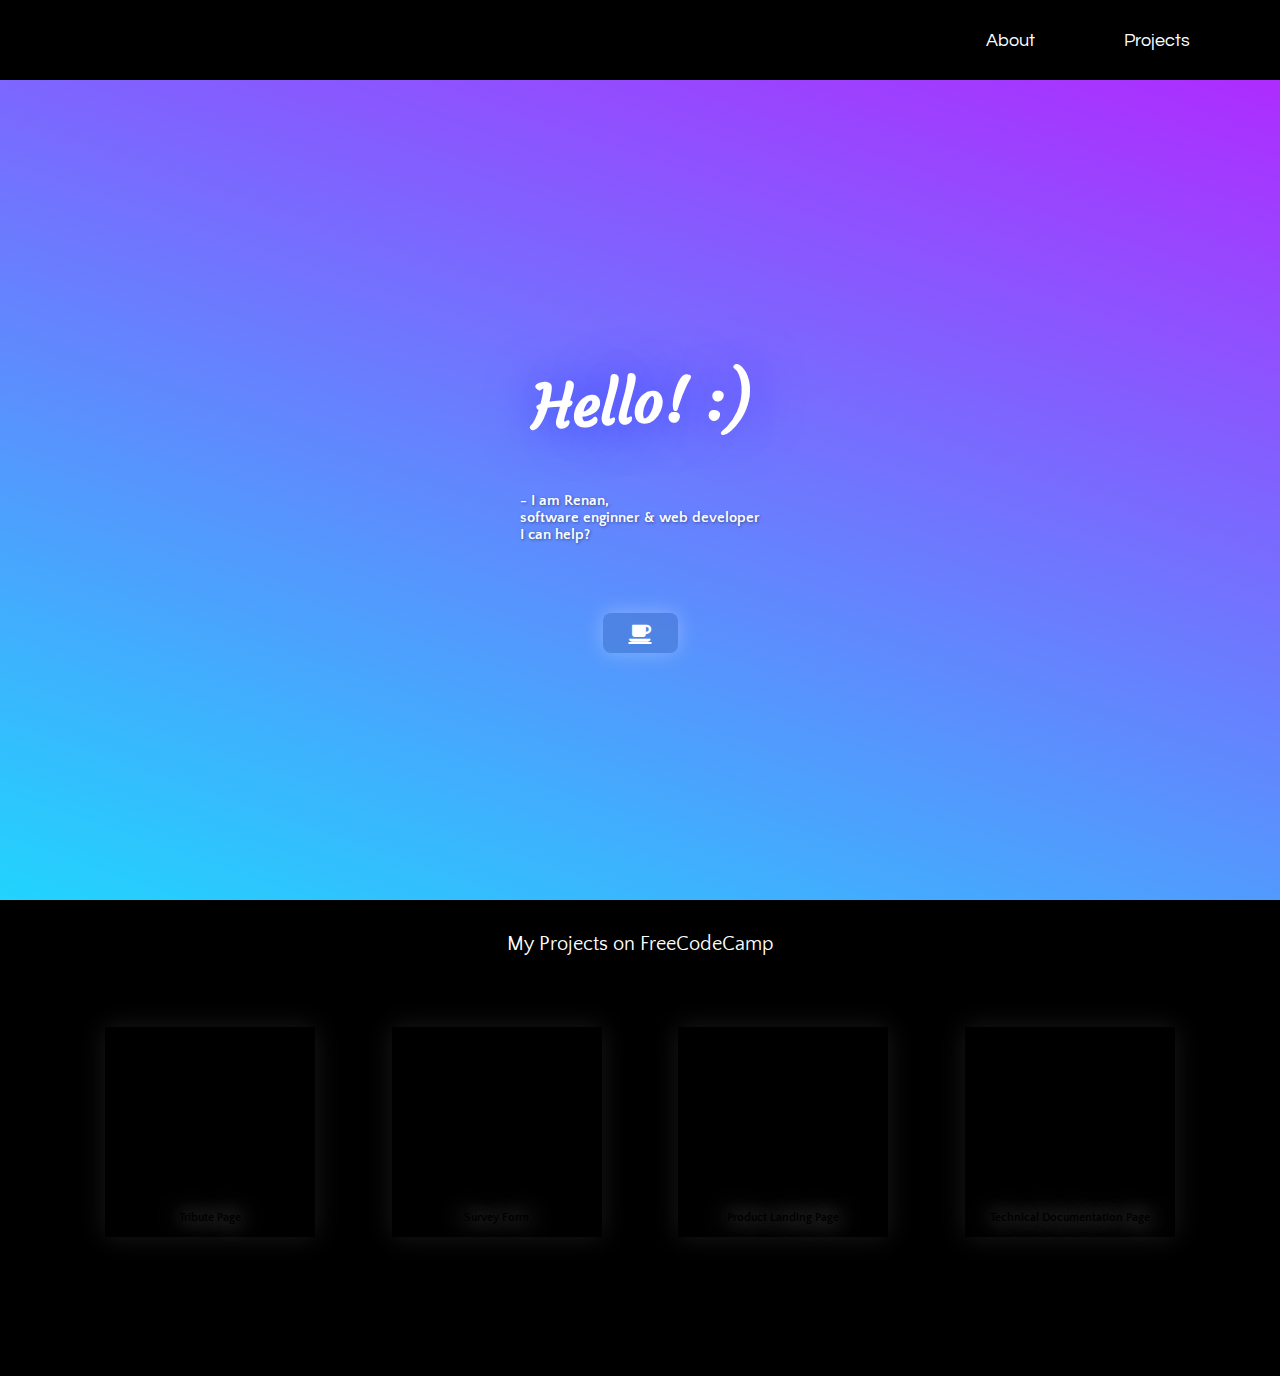
<file: Responsive Web Design Projects/Personal Portfolio/index.html>
<!DOCTYPE html>
<html lang="pt-br">
  <head>
    <title>Welcome to my Portfolio!</title>
    <meta charset="utf-8">
    <meta name="viewport" content="width=device-width, initial-scale=1">
    <meta name="author" content="Renan Cardoso">
    <link rel="stylesheet" href="style.css">
    <link rel="stylesheet" href="https://maxcdn.bootstrapcdn.com/font-awesome/4.5.0/css/font-awesome.min.css">
   <link href="https://fonts.googleapis.com/css?family=Courgette|Lobster|Quattrocento+Sans|Questrial&display=swap" rel="stylesheet">
  </head>
  
  <body>
    <navbar id="navbar">
      <a href="#welcome-section">About</a>
      <a href="#projects">Projects</a>
    </navbar>
    <section id="welcome-section">
      <h1>Hello! :)</h1>
      <h2>- I am Renan, <br>software enginner & web developer<br>I can help?</h2>     
      <a class="footer" id="profile-link" href="https://www.freecodecamp.org/cardosorrenan" target="_blank">
        <i class="fa fa-coffee fa-lg"></i>
      </a>
    </section>
    <section id="projects">
      <h1>My Projects on FreeCodeCamp</h1>
      <div id="cards">
        <a class="project-tile" href="https://codepen.io/cardosorrenan/pen/ZEzJBKV" target="_blank">
          <h2 class="name-class">Tribute Page</h2>
        </a>
        <a class="project-tile" href="https://codepen.io/cardosorrenan/pen/yLBvBEX" target="_blank">
          <h2 class="name-class">Survey Form</h2>
        </a>
        <a class="project-tile" href="https://codepen.io/cardosorrenan/pen/PoYvYax" target="_blank">
          <h2 class="name-class">Product Landing Page</h2>
        </a>
        <a class="project-tile" href="https://codepen.io/cardosorrenan/pen/KKPQeOm" target="_blank">
          <h2 class="name-class">Technical Documentation Page</h2>
        </a>
      </div>
    </section>
  </body>
  <script src="https://cdn.freecodecamp.org/testable-projects-fcc/v1/bundle.js"></script>
</html>
</file>
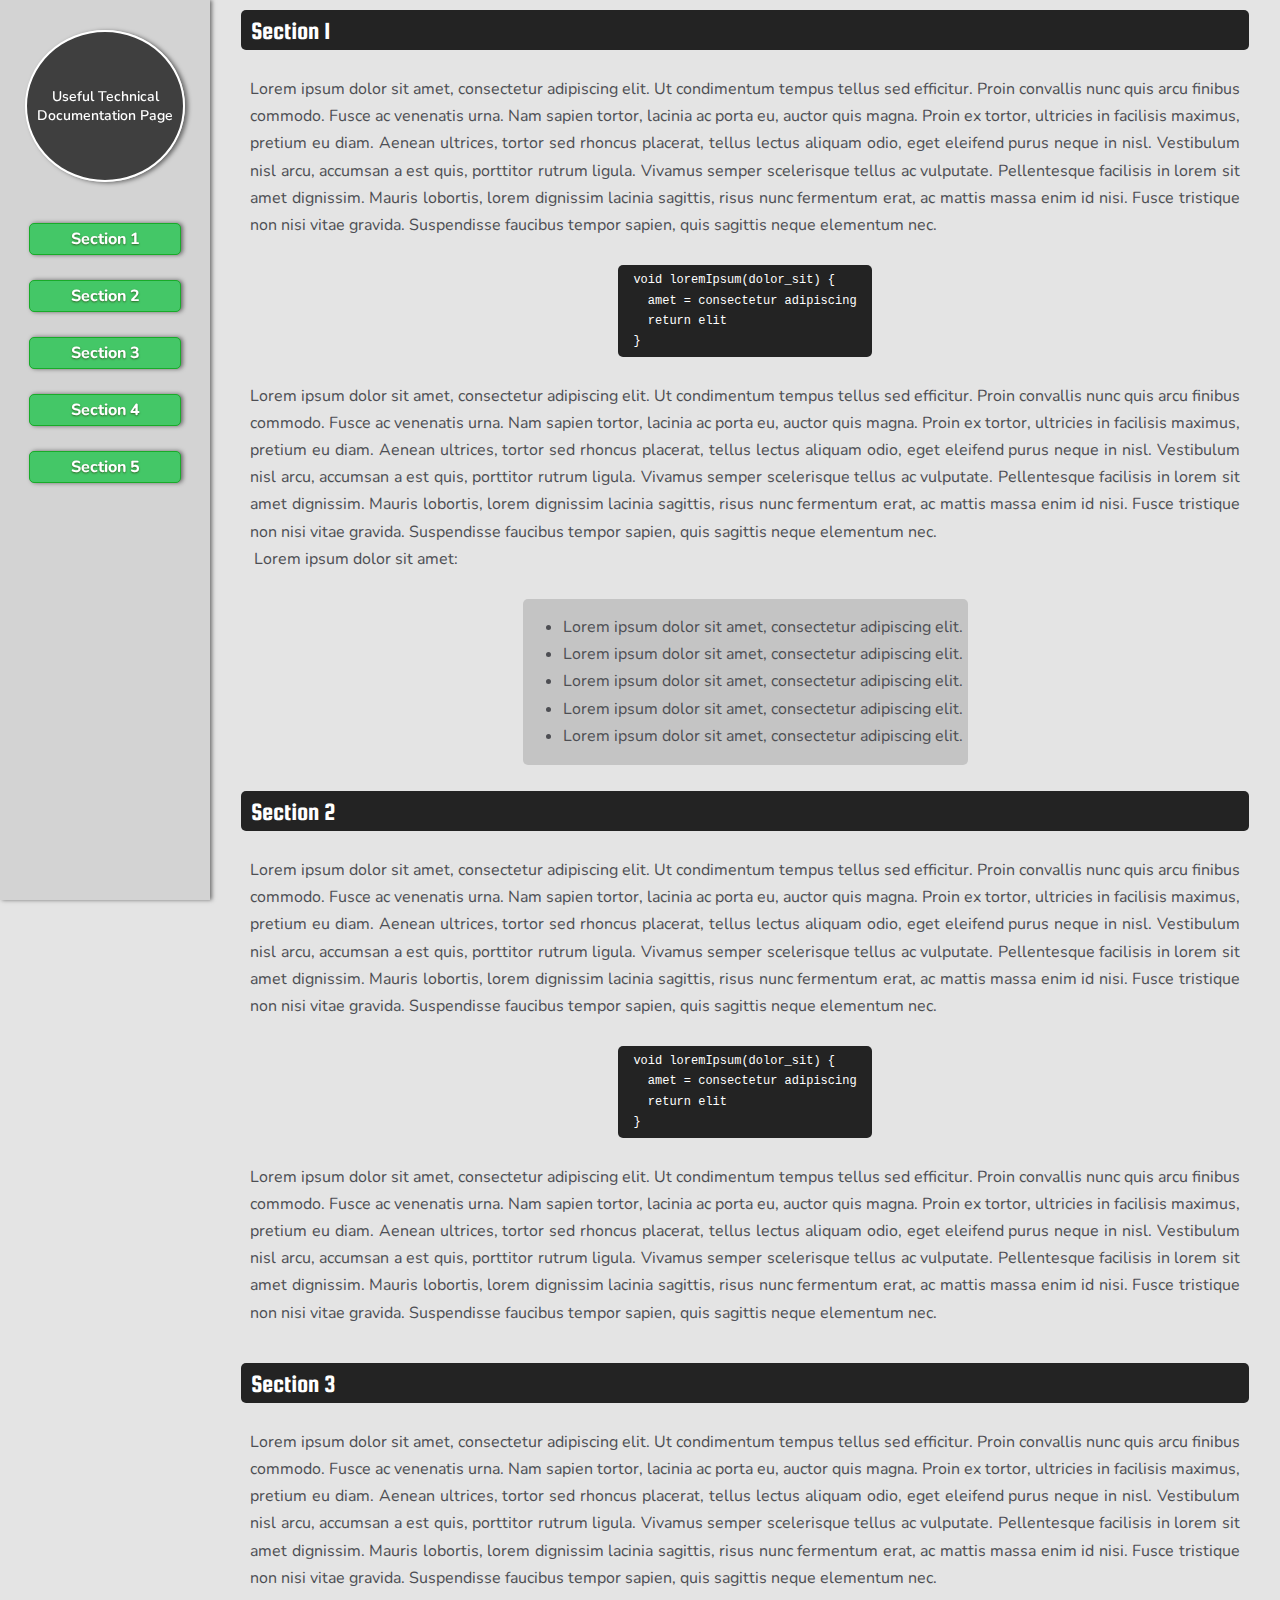
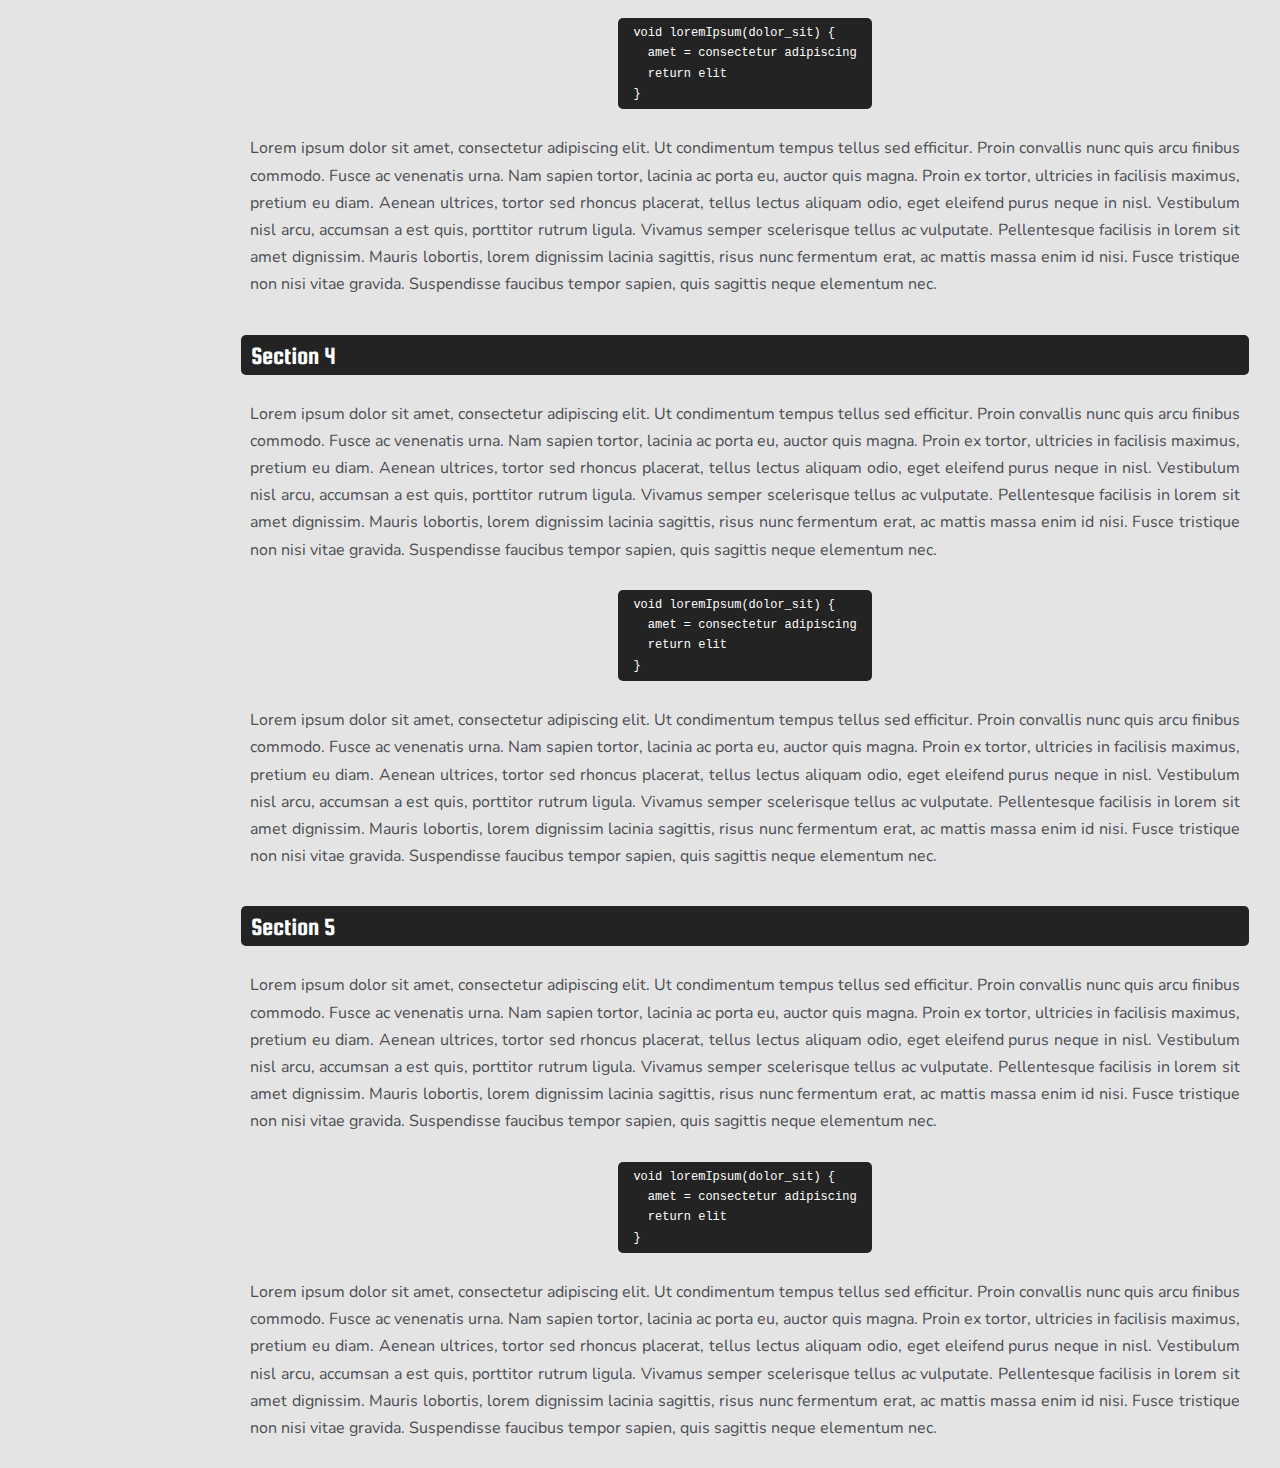
<file: Responsive Web Design Projects/Technical Documentation Page/index.html>
<!DOCTYPE html>
<html lang="pt-br">
  <head>
    <title>Template</title>
    <meta charset="utf-8">
    <meta name="viewport" content="width=device-width, initial-scale=1">
    <meta name="author" content="Renan Cardoso">
    <meta name="description" content="Description-Template">
    <meta name="keywords" content="kw1, kw2, k3">
    <meta name="robots" content="index, follow">
    <link rel="stylesheet" href="style.css">
    <link href="https://fonts.googleapis.com/icon?family=Material+Icons" rel="stylesheet">
    <link href="https://fonts.googleapis.com/css?family=Nunito|PT+Mono&display=swap" rel="stylesheet">
    <link href="https://fonts.googleapis.com/css?family=Squada+One&display=swap" rel="stylesheet">
    <script type="text/javascript" src="https://ajax.googleapis.com/ajax/libs/jquery/3.4.1/jquery.min.js"></script>
  </head>
  <body>
     <div id="menu">
       <i id="exit-icon" class="fi-owlux3-times-wide"></i> 
       <h2 class="item-menu" id="goToSection_1">Section 1</h2>
       <h2 class="item-menu" id="goToSection_2">Section 2</h2>
       <h2 class="item-menu" id="goToSection_3">Section 3</h2>
       <h2 class="item-menu" id="goToSection_4">Section 4</h2>
       <h2 class="item-menu" id="goToSection_5">Section 5</h2>
    </div>
    <nav id="navbar">
      <header>Useful Technical Documentation Page</header>
      <ul>
        <li><a class="nav-link" href="#section_1">Section 1</a></li>
        <li><a class="nav-link" href="#section_2">Section 2</a></li>
        <li><a class="nav-link" href="#section_3">Section 3</a></li>
        <li><a class="nav-link" href="#section_4">Section 4</a></li>
        <li><a class="nav-link" href="#section_5">Section 5</a></li>
      </ul>
      <i id="menu-icon" class="fi-xwsux3-ellipsis"></i>
    </nav>
    
    <main id="main-doc">

      <section id="section_1" class="main-section">
        <header>Section 1</header>
        <p>Lorem ipsum dolor sit amet, consectetur adipiscing elit. Ut condimentum tempus tellus sed efficitur. Proin convallis nunc quis arcu finibus commodo. Fusce ac venenatis urna. Nam sapien tortor, lacinia ac porta eu, auctor quis magna. Proin ex tortor, ultricies in facilisis maximus, pretium eu diam. Aenean ultrices, tortor sed rhoncus placerat, tellus lectus aliquam odio, eget eleifend purus neque in nisl. Vestibulum nisl arcu, accumsan a est quis, porttitor rutrum ligula. Vivamus semper scelerisque tellus ac vulputate. Pellentesque facilisis in lorem sit amet dignissim. Mauris lobortis, lorem dignissim lacinia sagittis, risus nunc fermentum erat, ac mattis massa enim id nisi. Fusce tristique non nisi vitae gravida. Suspendisse faucibus tempor sapien, quis sagittis neque elementum nec.</p> 
        <code>void loremIpsum(dolor_sit) {<br>&nbsp; amet = consectetur adipiscing<br>&nbsp; return elit<br>}</code>
        <p>Lorem ipsum dolor sit amet, consectetur adipiscing elit. Ut condimentum tempus tellus sed efficitur. Proin convallis nunc quis arcu finibus commodo. Fusce ac venenatis urna. Nam sapien tortor, lacinia ac porta eu, auctor quis magna. Proin ex tortor, ultricies in facilisis maximus, pretium eu diam. Aenean ultrices, tortor sed rhoncus placerat, tellus lectus aliquam odio, eget eleifend purus neque in nisl. Vestibulum nisl arcu, accumsan a est quis, porttitor rutrum ligula. Vivamus semper scelerisque tellus ac vulputate. Pellentesque facilisis in lorem sit amet dignissim. Mauris lobortis, lorem dignissim lacinia sagittis, risus nunc fermentum erat, ac mattis massa enim id nisi. Fusce tristique non nisi vitae gravida. Suspendisse faucibus tempor sapien, quis sagittis neque elementum nec.<BR>&nbsp;Lorem ipsum dolor sit amet:</p>
        <ul>
          <li>
           Lorem ipsum dolor sit amet, consectetur adipiscing elit.
          </li>
          <li>
            Lorem ipsum dolor sit amet, consectetur adipiscing elit.
          </li>
          <li>
           Lorem ipsum dolor sit amet, consectetur adipiscing elit.
          </li>
          <li>
            Lorem ipsum dolor sit amet, consectetur adipiscing elit.
          </li>
          <li>
            Lorem ipsum dolor sit amet, consectetur adipiscing elit.
          </li>
        </ul>    
      </section>
      
      <section id="section_2" class="main-section">
        <header>Section 2</header>
        <p>Lorem ipsum dolor sit amet, consectetur adipiscing elit. Ut condimentum tempus tellus sed efficitur. Proin convallis nunc quis arcu finibus commodo. Fusce ac venenatis urna. Nam sapien tortor, lacinia ac porta eu, auctor quis magna. Proin ex tortor, ultricies in facilisis maximus, pretium eu diam. Aenean ultrices, tortor sed rhoncus placerat, tellus lectus aliquam odio, eget eleifend purus neque in nisl. Vestibulum nisl arcu, accumsan a est quis, porttitor rutrum ligula. Vivamus semper scelerisque tellus ac vulputate. Pellentesque facilisis in lorem sit amet dignissim. Mauris lobortis, lorem dignissim lacinia sagittis, risus nunc fermentum erat, ac mattis massa enim id nisi. Fusce tristique non nisi vitae gravida. Suspendisse faucibus tempor sapien, quis sagittis neque elementum nec.</p>
         <code>void loremIpsum(dolor_sit) {<br>&nbsp; amet = consectetur adipiscing<br>&nbsp; return elit<br>}</code>
        <p>Lorem ipsum dolor sit amet, consectetur adipiscing elit. Ut condimentum tempus tellus sed efficitur. Proin convallis nunc quis arcu finibus commodo. Fusce ac venenatis urna. Nam sapien tortor, lacinia ac porta eu, auctor quis magna. Proin ex tortor, ultricies in facilisis maximus, pretium eu diam. Aenean ultrices, tortor sed rhoncus placerat, tellus lectus aliquam odio, eget eleifend purus neque in nisl. Vestibulum nisl arcu, accumsan a est quis, porttitor rutrum ligula. Vivamus semper scelerisque tellus ac vulputate. Pellentesque facilisis in lorem sit amet dignissim. Mauris lobortis, lorem dignissim lacinia sagittis, risus nunc fermentum erat, ac mattis massa enim id nisi. Fusce tristique non nisi vitae gravida. Suspendisse faucibus tempor sapien, quis sagittis neque elementum nec.</p>        
      </section>
     
      <section id="section_3" class="main-section">
        <header>Section 3</header>
        <p>Lorem ipsum dolor sit amet, consectetur adipiscing elit. Ut condimentum tempus tellus sed efficitur. Proin convallis nunc quis arcu finibus commodo. Fusce ac venenatis urna. Nam sapien tortor, lacinia ac porta eu, auctor quis magna. Proin ex tortor, ultricies in facilisis maximus, pretium eu diam. Aenean ultrices, tortor sed rhoncus placerat, tellus lectus aliquam odio, eget eleifend purus neque in nisl. Vestibulum nisl arcu, accumsan a est quis, porttitor rutrum ligula. Vivamus semper scelerisque tellus ac vulputate. Pellentesque facilisis in lorem sit amet dignissim. Mauris lobortis, lorem dignissim lacinia sagittis, risus nunc fermentum erat, ac mattis massa enim id nisi. Fusce tristique non nisi vitae gravida. Suspendisse faucibus tempor sapien, quis sagittis neque elementum nec.</p>
        <code>void loremIpsum(dolor_sit) {<br>&nbsp; amet = consectetur adipiscing<br>&nbsp; return elit<br>}</code>
        <p>Lorem ipsum dolor sit amet, consectetur adipiscing elit. Ut condimentum tempus tellus sed efficitur. Proin convallis nunc quis arcu finibus commodo. Fusce ac venenatis urna. Nam sapien tortor, lacinia ac porta eu, auctor quis magna. Proin ex tortor, ultricies in facilisis maximus, pretium eu diam. Aenean ultrices, tortor sed rhoncus placerat, tellus lectus aliquam odio, eget eleifend purus neque in nisl. Vestibulum nisl arcu, accumsan a est quis, porttitor rutrum ligula. Vivamus semper scelerisque tellus ac vulputate. Pellentesque facilisis in lorem sit amet dignissim. Mauris lobortis, lorem dignissim lacinia sagittis, risus nunc fermentum erat, ac mattis massa enim id nisi. Fusce tristique non nisi vitae gravida. Suspendisse faucibus tempor sapien, quis sagittis neque elementum nec.</p>
      </section>
      
      <section id="section_4" class="main-section">
        <header>Section 4</header>
        <p>Lorem ipsum dolor sit amet, consectetur adipiscing elit. Ut condimentum tempus tellus sed efficitur. Proin convallis nunc quis arcu finibus commodo. Fusce ac venenatis urna. Nam sapien tortor, lacinia ac porta eu, auctor quis magna. Proin ex tortor, ultricies in facilisis maximus, pretium eu diam. Aenean ultrices, tortor sed rhoncus placerat, tellus lectus aliquam odio, eget eleifend purus neque in nisl. Vestibulum nisl arcu, accumsan a est quis, porttitor rutrum ligula. Vivamus semper scelerisque tellus ac vulputate. Pellentesque facilisis in lorem sit amet dignissim. Mauris lobortis, lorem dignissim lacinia sagittis, risus nunc fermentum erat, ac mattis massa enim id nisi. Fusce tristique non nisi vitae gravida. Suspendisse faucibus tempor sapien, quis sagittis neque elementum nec.</p> 
        <code>void loremIpsum(dolor_sit) {<br>&nbsp; amet = consectetur adipiscing<br>&nbsp; return elit<br>}</code>
        <p>Lorem ipsum dolor sit amet, consectetur adipiscing elit. Ut condimentum tempus tellus sed efficitur. Proin convallis nunc quis arcu finibus commodo. Fusce ac venenatis urna. Nam sapien tortor, lacinia ac porta eu, auctor quis magna. Proin ex tortor, ultricies in facilisis maximus, pretium eu diam. Aenean ultrices, tortor sed rhoncus placerat, tellus lectus aliquam odio, eget eleifend purus neque in nisl. Vestibulum nisl arcu, accumsan a est quis, porttitor rutrum ligula. Vivamus semper scelerisque tellus ac vulputate. Pellentesque facilisis in lorem sit amet dignissim. Mauris lobortis, lorem dignissim lacinia sagittis, risus nunc fermentum erat, ac mattis massa enim id nisi. Fusce tristique non nisi vitae gravida. Suspendisse faucibus tempor sapien, quis sagittis neque elementum nec.</p>     
      </section>
      
      <section id="section_5" class="main-section">
        <header>Section 5</header>
        <p>Lorem ipsum dolor sit amet, consectetur adipiscing elit. Ut condimentum tempus tellus sed efficitur. Proin convallis nunc quis arcu finibus commodo. Fusce ac venenatis urna. Nam sapien tortor, lacinia ac porta eu, auctor quis magna. Proin ex tortor, ultricies in facilisis maximus, pretium eu diam. Aenean ultrices, tortor sed rhoncus placerat, tellus lectus aliquam odio, eget eleifend purus neque in nisl. Vestibulum nisl arcu, accumsan a est quis, porttitor rutrum ligula. Vivamus semper scelerisque tellus ac vulputate. Pellentesque facilisis in lorem sit amet dignissim. Mauris lobortis, lorem dignissim lacinia sagittis, risus nunc fermentum erat, ac mattis massa enim id nisi. Fusce tristique non nisi vitae gravida. Suspendisse faucibus tempor sapien, quis sagittis neque elementum nec.</p> 
        <code>void loremIpsum(dolor_sit) {<br>&nbsp; amet = consectetur adipiscing<br>&nbsp; return elit<br>}</code>
        <p>Lorem ipsum dolor sit amet, consectetur adipiscing elit. Ut condimentum tempus tellus sed efficitur. Proin convallis nunc quis arcu finibus commodo. Fusce ac venenatis urna. Nam sapien tortor, lacinia ac porta eu, auctor quis magna. Proin ex tortor, ultricies in facilisis maximus, pretium eu diam. Aenean ultrices, tortor sed rhoncus placerat, tellus lectus aliquam odio, eget eleifend purus neque in nisl. Vestibulum nisl arcu, accumsan a est quis, porttitor rutrum ligula. Vivamus semper scelerisque tellus ac vulputate. Pellentesque facilisis in lorem sit amet dignissim. Mauris lobortis, lorem dignissim lacinia sagittis, risus nunc fermentum erat, ac mattis massa enim id nisi. Fusce tristique non nisi vitae gravida. Suspendisse faucibus tempor sapien, quis sagittis neque elementum nec.</p>            
      </section>
    </main>
    
  </body>
  <script src="https://cdn.freecodecamp.org/testable-projects-fcc/v1/bundle.js">
  </script>
  <script defer src="https://friconix.com/cdn/friconix.js"></script>
  <script>
    $(document).ready(function(){
        $("#menu-icon").click(function(){
            $("#menu").fadeIn(250);
        });
        $("#exit-icon").click(function(){
            $("#menu").fadeOut(250);
        });
        $("#goToSection_1").click(function(){
            $("#menu").fadeOut(250);
            $("html, body").animate({ scrollTop: 0 }, "slow");
            return false;  
        });
        $("#goToSection_2").click(function(){
            $("#menu").fadeOut(250);
            $("html, body").animate({ scrollTop: 1650 }, "slow");
            return false;  
        });
        $("#goToSection_3").click(function(){
            $("#menu").fadeOut(250);
            $("html, body").animate({ scrollTop: 2950 }, "slow");
            return false;  
        });
        $("#goToSection_4").click(function(){
            $("#menu").fadeOut(250);
            $("html, body").animate({ scrollTop: 4250 }, "slow");
            return false;  
        });
        $("#goToSection_5").click(function(){
            $("#menu").fadeOut(250);
            $("html, body").animate({ scrollTop: 5570 }, "slow");
            return false;  
        });
    });
  </script>
</html>
</file>
<file: Responsive Web Design Projects/Personal Portfolio/style.css>
body, html {
  margin: 0;
  padding: 0;
  background-color: black;
}

#navbar {
  position: fixed;
  z-index: 1;
  top: 0;
  left: 0;
  height: 80px;
  width: 100vw;
  display: flex;
  justify-content: flex-end;
  align-items: center;
  background-color: black;
}

#navbar a {
  color: white;
  text-align: center;
  text-decoration: none;
  padding-right: 7%;
  font-family: 'Questrial', sans-serif;
  font-size: 18px;
}

#navbar a:hover {
  color: gray;
  transition: 0.5s;
}

#welcome-section {
  display: flex;
  flex-direction: column;
  justify-content: center;
  align-items: center;
  height: 100vh;
  background-color: #21D4FD;
  background-image: linear-gradient(19deg, #21D4FD 0%, #B721FF 100%);
}

#welcome-section h1 {
  transition: 1s;
  font-size: 60px;
  padding-top: 10%;
  transform: rotate(-3deg);
  text-shadow: 1px 1px 50px rgba(0,0,255,0.5);
  font-family: 'Courgette', cursive;
  color: white; 
}

#welcome-section h1:hover {
  transform: scale(1.3);
  text-shadow: 1px 1px 50px rgba(255,255,255,0.1);
  opacity: 0.8;
}

#welcome-section h2 {
  transition: 1s;
  font-family: 'Quattrocento Sans', sans-serif;
  font-size: 15px;
  color: white;
  text-shadow: 1px 1px 3px rgba(0,0,0,0.4);
  margin-bottom: 70px;
}

#welcome-section h2:hover {
  transform: translateX(20px);
}

.footer {
  color: white;
  transition: 0.5s;
  margin-bottom: 4%;
  display: flex;
  flex-direction: row;
  justify-content: center;
  align-items: center;
  border-radius: 8px;
  background-color: rgba(0,0,0,0.1);
  width: 75px;
  height: 40px;
  box-shadow: 0px 0px 20px rgba(255,255,255,0.3);
}

.footer:hover {
  box-shadow: 0px 0px 20px rgba(255,255,255,0);
  background-color: rgba(0,0,0,0.2);
  opacity: 0.75;
}

#projects {
  text-align: center;
}

#projects h1 {
  color: white;  
  font-family: 'Quattrocento Sans', sans-serif;
  font-size: 20px;
  font-weight: 100;
  padding-top: 20px;
}

#cards {
  display: flex;
  flex-wrap: wrap;
  justify-content: center;
  align-items: center;
  padding: 20px 0 100px 0;
  background-color: black;
}

.project-tile {
  display: flex;
  transition: 1s;
  justify-content: center;
  align-items: flex-end;
  border-radius: 0px;
  margin: 3%;
  width: 210px;
  height: 210px;
  background-size: cover;
  font-family: 'Quattrocento Sans', sans-serif; 
  box-shadow: 0px 0px 25px rgba(255,255,255,0.1);
  text-decoration: none;
}

.project-tile:hover {
  opacity: 0.7;
  transform: scale(1.1) rotate(-2deg);
  box-shadow: 0px 0px 25px rgba(255,255,255,0);
}

.project-tile:nth-child(1){
 background-image: url(https://images.unsplash.com/photo-1454789548928-9efd52dc4031?ixlib=rb-1.2.1&q=85&fm=jpg&crop=entropy&cs=srgb&ixid=eyJhcHBfaWQiOjE0NTg5fQ);
}

.project-tile:nth-child(2){
  background-image: url(https://images.unsplash.com/reserve/LJIZlzHgQ7WPSh5KVTCB_Typewriter.jpg?ixlib=rb-1.2.1&q=85&fm=jpg&crop=entropy&cs=srgb&ixid=eyJhcHBfaWQiOjE0NTg5fQ);
  background-position: 0% 90%;
}

.project-tile:nth-child(3){
  background-image: url(https://images.unsplash.com/photo-1561948955-570b270e7c36?ixlib=rb-1.2.1&q=85&fm=jpg&crop=entropy&cs=srgb&ixid=eyJhcHBfaWQiOjE0NTg5fQ);
  background-position: 0% 30%;
}

.project-tile:nth-child(4){
  background-image: url(https://images.unsplash.com/photo-1520262454473-a1a82276a574?ixlib=rb-1.2.1&q=85&fm=jpg&crop=entropy&cs=srgb&ixid=eyJhcHBfaWQiOjE0NTg5fQ);
  background-position: 50% 50%;
}


.project-tile h2 {
  font-size: 12px;
  border-bottom: 3px solid black;
  color: black;
  text-shadow: 0px 0px 25px white;
  opacity: 1;
}

@media screen and (max-width: 350px) {
  
}
</file>
<file: Responsive Web Design Projects/Technical Documentation Page/style.css>
body, html {
  border-box: block;
  min-height: 100%;
  margin: 0;
  padding: 0;
  background-color: #e4e4e4;
}

#navbar {
  position: fixed;
  top: 0;
  left: 0;
  width: 100vw;
  height: 100px;
  display: flex;
  justify-content: space-around;
  align-items: center;
  background-color: lightgray;
  box-shadow: 0px 2px 4px rgba(0,0,0,0.5);
}

#navbar li {
  list-style-type: none;
}

#navbar header {
  font-family: 'Nunito', sans-serif;
  font-size: 20px;
  padding-left: 15px;
  margin-right: 15px;
  text-align: center;
  font-weight: 600;
}

section {
  display: flex;
  flex-direction: column;
  align-items: center;
  color: #4d4e53;
  font-family: 'Nunito', sans-serif;
  text-align: justify;
  line-height: 1.7;
}

section ul {
  background-color: #c4c4c4;
  margin-top: 0;
  border-radius: 5px;
  padding-top: 15px;
  padding-bottom: 15px;
  padding-right: 5px;
}

.main-section header {
  margin-top: 10px;
  color: white;
  width: 95%;
  background-color: #232323;
  padding-left: 10px;
  padding-bottom: 5px;
  height: 35px;
  font-size: 25px;
  font-family: 'Squada One', cursive;
   border-radius: 5px;
}

code {
  color: white;
  background-color: #232323;
  padding: 5px 15px 5px 15px;
  margin: 0px 10px 0px 10px;
  font-family: 'PT Mono', monospace;
  font-size: 12px;
  border-radius: 5px;
}

#navbar ul {
  display: none;
  visibility: hidden;
}

main {
  margin-top: 100px;
  padding-left: 10px;
  padding-right: 10px;
}

#menu-icon {
  border: 1px white solid;
  background-color: #323232;
  color: white;
  border-radius: 100%;
  padding: 6px;
  margin-right: 25px;
  cursor: pointer;
  box-shadow: 0px 2px 4px rgba(0,0,0,0.5);
}
  
#section_1 ul {
  display: flex;
  flex-direction: column;
}

:link {
  text-decoration: none;
  color: black;
}

a:visited {
  color: black;
}

#menu {
  display: none;
  position: fixed;
  z-index: 1;
  top: 0;
  left: 0;
  height: 90%;
  width: 90%;
  margin: 5%;
  padding-top: 30px;
  background-color: rgba(0,0,0,0.85);
  text-align: center;
  border: 1px red solid;
}

#exit-icon {
  color: white;
  border: 1px red solid;
  cursor: pointer;
}

#menu h2 {
  color: white;
  cursor: pointer;
  border: 1px red solid;
}

.item-menu {
  height: 30px;
  width: 200px;
  position: relative;
  background-color: #44c767;
  color: white;
  border-radius: 5px;
  margin-top: 35px;
  margin-left: 50%;
  right: 100px;
  box-shadow: 2px 0px 4px rgba(0,0,0,0.5);
  cursor: pointer;
  border: 0.5px solid #18ab29;
  transition-duration: 0.5s;
  font-weight: 750;
  font-family: 'Nunito', sans-serif;
}

section p {
  padding: 10px 30px 10px 30px;
}

@media only screen and (min-width: 600px) {
  #navbar {
    width: 210px;
    height: 100vh;
    display: flex;
    flex-direction: column;
    justify-content: flex-start;
    box-shadow: 2px 0px 4px rgba(0,0,0,0.5);
  }
  
  #menu-icon {
    display: none;
    visibility: hidden;
  }
  
  #navbar ul {
    visibility: visible;
    display: flex;
    flex-direction: column;
    align-items: flex-end;
    justify-content: center;
  }
  
  #navbar ul li a {
    color: white;
    text-shadow: 0.5px 1px 2px #2f6627;
  }
  
  #navbar ul li {
    display: flex;
    align-items: center;
    justify-content: center;
    height: 30px;
    width: 150px;
    background-color: #44c767;
    color: white;
    border-radius: 5px;
    margin-top: 25px;
    margin-left: -40px;
    box-shadow: 2px 0px 4px rgba(0,0,0,0.5);
    cursor: pointer;
    border: 0.5px solid #18ab29;
    transition-duration: 0.5s;
    font-weight: 750;
    font-family: 'Nunito', sans-serif;
  }
  
  #navbar ul li:hover {
    background-color: #24a747;
  }
  
  main {
    margin-top: 0px;
    margin-left: 210px;
  }
  
  #navbar header {
    margin: 30px 25px 0px 25px;
    color: white;
    background-color: rgba(0,0,0,0.7);
    font-size: 14px;
    border: 2px solid white;
    border-radius: 100%;
    padding-left: 3px;
    padding-right: 3px;
    padding-top: 55px;
    padding-bottom: 55px;
    box-shadow: 3px 1px 4px rgba(0,0,0,0.5);
  }

}
</file>
